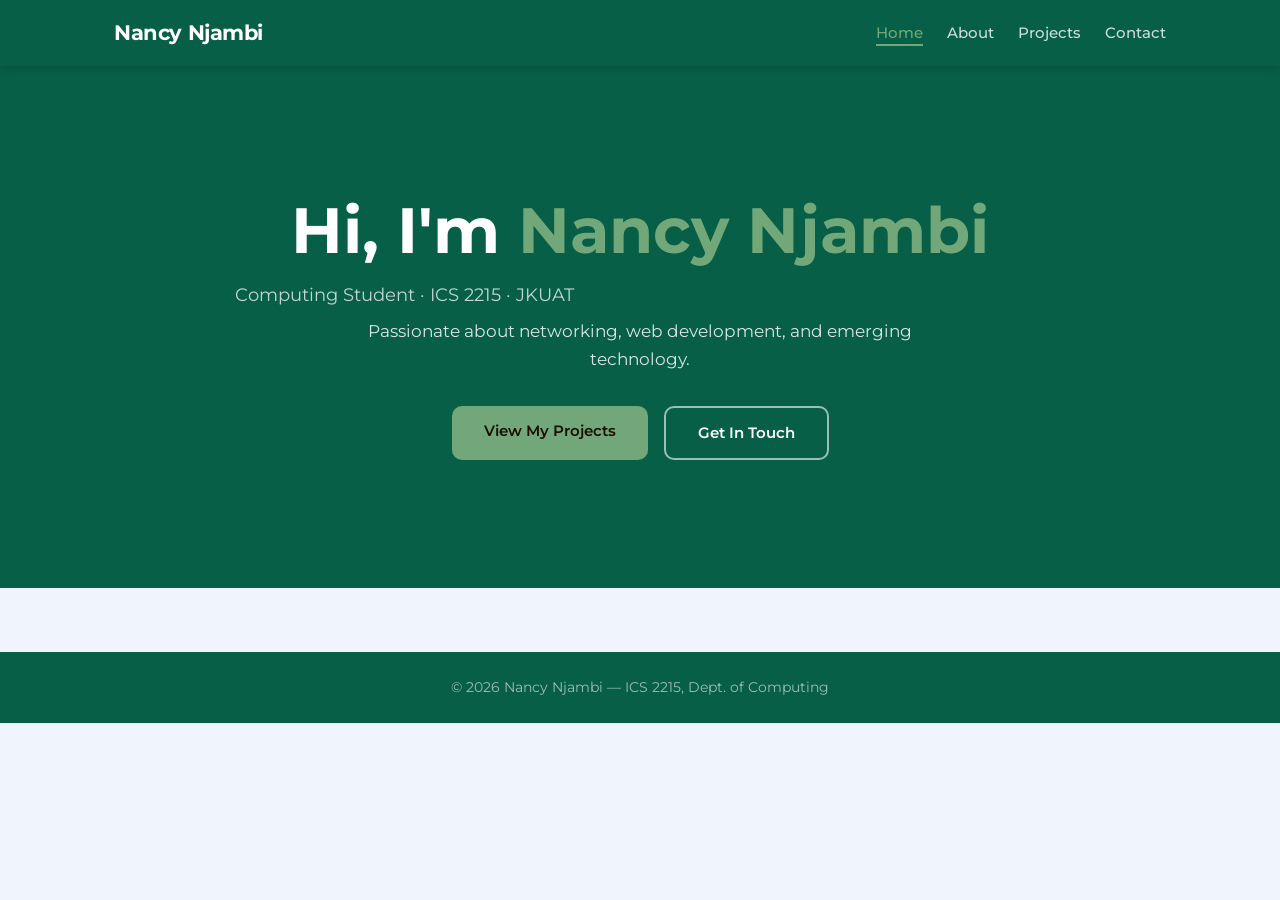
<file: index.html>
<!-- Paste this into EVERY HTML file and customise the <title> and <main> -->
<!DOCTYPE html>
<html lang="en">
<head>
  <meta charset="UTF-8">
  <!-- REQUIRED for responsive design on mobile -->
  <meta name="viewport" content="width=device-width, initial-scale=1.0">
  <meta name="description" content="Portfolio of Nancy Njambi — Computing student at JKUAT">
  <title>Nancy Njambi | Portfolio</title>
  <link rel="preconnect" href="https://fonts.googleapis.com">
<link rel="preconnect" href="https://fonts.gstatic.com" crossorigin>
<link href="https://fonts.googleapis.com/css2?family=Iosevka+Charon+Mono:ital,wght@0,300;0,400;0,500;0,700;1,300;1,400;1,500;1,700&family=Montserrat:ital,wght@0,100..900;1,100..900&display=swap" rel="stylesheet">
  <link rel="stylesheet" href="css/style.css">
</head>
<body>

  <!-- Skip link: allows keyboard users to skip the nav -->
  <a href="#main" class="skip-link">Skip to main content</a>

  <header>
    <div class="container">
      <a href="index.html" class="logo">Nancy Njambi</a>
      <nav aria-label="Main navigation">
        <ul>
          <!-- Add class="active" to the current page's link -->
          <li><a href="index.html" class="active">Home</a></li>
          <li><a href="about.html">About</a></li>
          <li><a href="projects.html">Projects</a></li>
          <li><a href="contact.html">Contact</a></li>
        </ul>
      </nav>
    </div>
  </header>

  <main id="main">
    <!-- PAGE-SPECIFIC CONTENT GOES HERE -->
     <section class="hero">
  <div class="container">
    <h1>Hi, I'm <span class="accent">Nancy Njambi</span></h1>
    <p class="tagline">Computing Student · ICS 2215 · JKUAT</p>
    <p>Passionate about networking, web development, and emerging technology.</p>
    <div class="hero-btns">
      <a href="projects.html" class="btn">View My Projects</a>
      <a href="contact.html" class="btn btn-outline">Get In Touch</a>
    </div>
  </div>
</section>
  </main>

  <footer>
    <div class="container">
      <p>&copy; <span id="year"></span> Nancy Njambi — ICS 2215, Dept. of Computing</p>
    </div>
  </footer>
  <script>document.getElementById('year').textContent = new Date().getFullYear();</script>
</body>
</html>
</file>
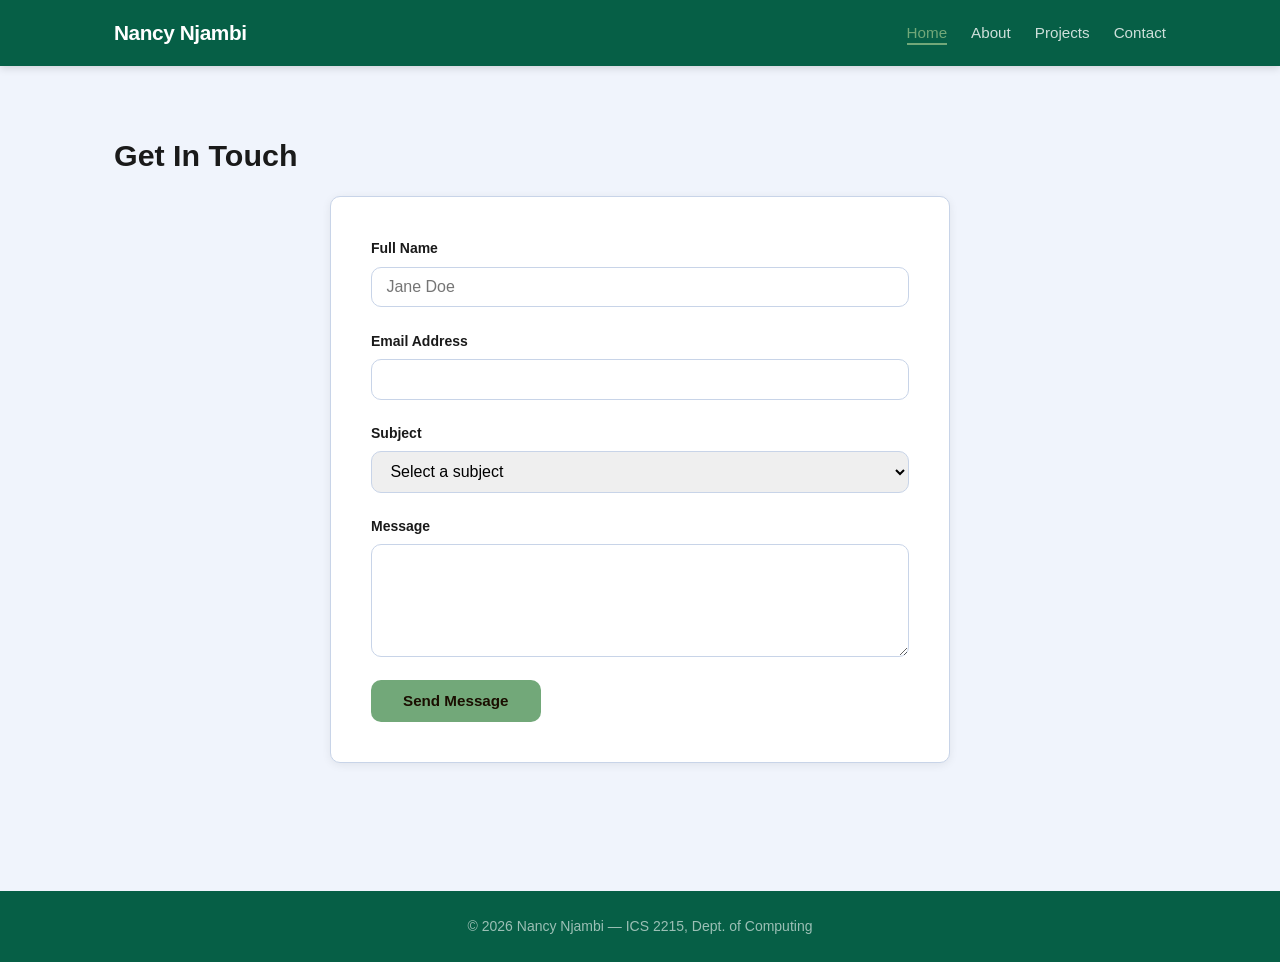
<file: contact.html>
<!-- Paste this into EVERY HTML file and customise the <title> and <main> -->
<!DOCTYPE html>
<html lang="en">
<head>
  <meta charset="UTF-8">
  <!-- REQUIRED for responsive design on mobile -->
  <meta name="viewport" content="width=device-width, initial-scale=1.0">
  <meta name="description" content="Portfolio of Nancy Njambi — Computing student at JKUAT">
  <title>Nancy Njambi | Portfolio</title>
  <link rel="stylesheet" href="css/style.css">
</head>
<body>

  <!-- Skip link: allows keyboard users to skip the nav -->
  <a href="#main" class="skip-link">Skip to main content</a>

  <header>
    <div class="container">
      <a href="index.html" class="logo">Nancy Njambi</a>
      <nav aria-label="Main navigation">
        <ul>
          <!-- Add class="active" to the current page's link -->
          <li><a href="index.html" class="active">Home</a></li>
          <li><a href="about.html">About</a></li>
          <li><a href="projects.html">Projects</a></li>
          <li><a href="contact.html">Contact</a></li>
        </ul>
      </nav>
    </div>
  </header>

  <main id="main">
    <!-- PAGE-SPECIFIC CONTENT GOES HERE -->
    <section class="contact-section">
        <div class="container">
            <h2>Get In Touch</h2>
             <!-- action="#" keeps the form on the same page (no backend for this lab) -->
            <form class="contact-form" action="#" method="POST" novalidate>

            <div class="form-group">
                 <label for="name">Full Name</label>
                <input type="text" id="name" name="name"
               placeholder="Jane Doe" required>
            </div>

            <div class="form-group">
                <label for="email">Email Address</label>
                <input type="email" id="email" name="email" required>
            </div>

            <div class="form-group">
                <label for="subject">Subject</label>
                <select id="subject" name="subject">
                    <option value="">Select a subject</option>
                    <option>Collaboration</option>
                    <option>Employment Opportunity</option>
                    <option>General Enquiry</option>
                </select>
            </div>

            <div class="form-group">
                <label for="msg">Message</label>
                <textarea id="msg" name="message" rows="5" required></textarea>
            </div>

            <button type="submit" class="btn">Send Message</button>
            </form>
     </div>
    </section>
  </main>

  <footer>
    <div class="container">
      <p>&copy; <span id="year"></span> Nancy Njambi — ICS 2215, Dept. of Computing</p>
    </div>
  </footer>
  <script>document.getElementById('year').textContent = new Date().getFullYear();</script>
</body>
</html>
</file>
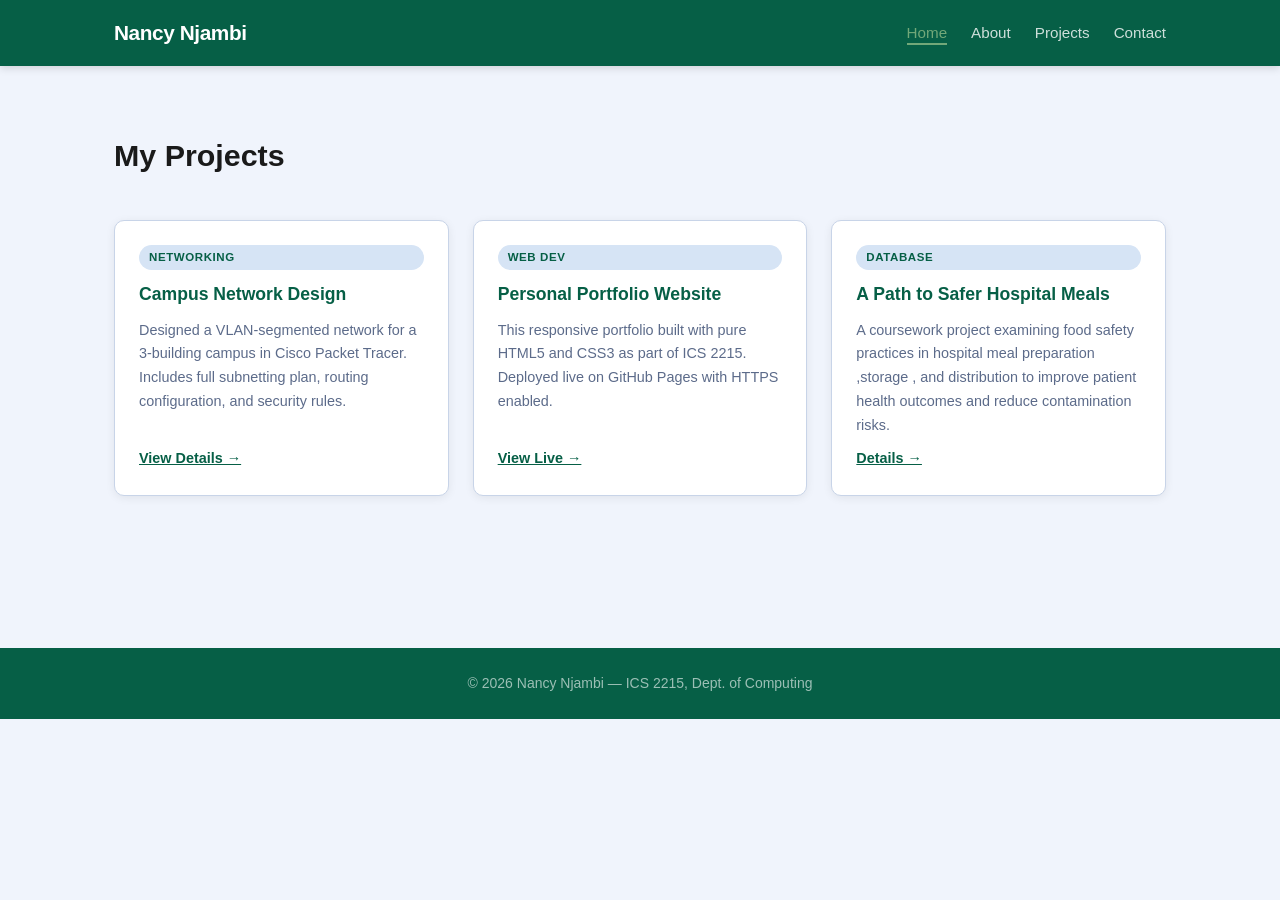
<file: projects.html>
<!-- Paste this into EVERY HTML file and customise the <title> and <main> -->
<!DOCTYPE html>
<html lang="en">
<head>
  <meta charset="UTF-8">
  <!-- REQUIRED for responsive design on mobile -->
  <meta name="viewport" content="width=device-width, initial-scale=1.0">
  <meta name="description" content="Portfolio of Nancy Njambi — Computing student at JKUAT">
  <title>Nancy Njambi | Portfolio</title>
  <link rel="stylesheet" href="css/style.css">
</head>
<body>

  <!-- Skip link: allows keyboard users to skip the nav -->
  <a href="#main" class="skip-link">Skip to main content</a>

  <header>
    <div class="container">
      <a href="index.html" class="logo">Nancy Njambi</a>
      <nav aria-label="Main navigation">
        <ul>
          <!-- Add class="active" to the current page's link -->
          <li><a href="index.html" class="active">Home</a></li>
          <li><a href="about.html">About</a></li>
          <li><a href="projects.html">Projects</a></li>
          <li><a href="contact.html">Contact</a></li>
        </ul>
      </nav>
    </div>
  </header>

  <main id="main">
    <!-- PAGE-SPECIFIC CONTENT GOES HERE -->
     <section class="projects-section">
  <div class="container">
    <h2>My Projects</h2>
    <div class="cards">

      <!-- Repeat this <article> block for each project (minimum 3) -->
      <article class="card">
        <span class="card-tag">Networking</span>
        <h3>Campus Network Design</h3>
        <p>Designed a VLAN-segmented network for a 3-building campus
        in Cisco Packet Tracer. Includes full subnetting plan,
        routing configuration, and security rules.</p>
        <a href="#" class="card-link">View Details →</a>
      </article>

      <article class="card">
        <span class="card-tag">Web Dev</span>
        <h3>Personal Portfolio Website</h3>
        <p>This responsive portfolio built with pure HTML5 and CSS3
        as part of ICS 2215. Deployed live on GitHub Pages
        with HTTPS enabled.</p>
        <a href="#" class="card-link">View Live →</a>
      </article>

      <article class="card">
        <span class="card-tag">Database</span>
        <h3>A Path to Safer Hospital Meals</h3>
        <p>A coursework project examining food safety practices in hospital meal preparation ,storage , and distribution to improve patient health outcomes and reduce contamination risks.</p>
        <a href="#" class="card-link">Details →</a>
      </article>

    </div>
  </div>
</section>
  </main>

  <footer>
    <div class="container">
      <p>&copy; <span id="year"></span> Nancy Njambi — ICS 2215, Dept. of Computing</p>
    </div>
  </footer>
  <script>document.getElementById('year').textContent = new Date().getFullYear();</script>
</body>
</html>
</file>
<file: css/style.css>
/* === 1. RESET & BOX-SIZING === */
*, *::before, *::after {
  box-sizing: border-box;
  margin: 0;
  padding: 0;
}

/* === 2. CSS CUSTOM PROPERTIES (change these to personalise) === */
:root {
  --clr-primary:  #065F46;  /* Main brand colour — try #065F46 for green */
  --clr-accent:   #72a879;  /* Highlights and buttons */
  --clr-text:     #1a1a1a;
  --clr-muted:    #5C6B8A;
  --clr-bg:       #F0F4FC;
  --clr-white:    #FFFFFF;
  --clr-border:   #C8D4E8;
  --radius:       10px;
  --shadow:       0 2px 10px rgba(0,0,0,0.07);
  --max-width:    1100px;
}

/* === 3. BASE TYPOGRAPHY === */
body {
  font-family: 'Montserrat', sans-serif;
  font-size: 16px;
  line-height: 1.65;
  color: var(--clr-text);
  background: var(--clr-bg);
}
h1 { font-size: clamp(2rem, 5vw, 3.5rem); line-height: 1.15; }
h2 { font-size: 1.9rem; margin-bottom: 1rem; }
h3 { font-size: 1.2rem; }
a  { color: var(--clr-primary); }
img{ max-width: 100%; height: auto; display: block; }

/* === 4. LAYOUT CONTAINER === */
.container {
  max-width: var(--max-width);
  margin: 0 auto;
  padding: 0 1.5rem;
}

/* === 5. SKIP LINK (accessibility) === */
.skip-link {
  position: absolute;
  top: -100px;
  left: 0;
  background: var(--clr-primary);
  color: white;
  padding: 0.5rem 1rem;
  z-index: 9999;
  text-decoration: none;
}
.skip-link:focus { top: 0; }

/* === 6. HEADER + NAVIGATION (Flexbox) === */
header {
  background: var(--clr-primary);
  padding: 1rem 0;
  position: sticky;
  top: 0;
  z-index: 100;
  box-shadow: 0 2px 8px rgba(0,0,0,0.15);
}
header .container {
  display: flex;              /* FLEXBOX — row layout */
  justify-content: space-between;
  align-items: center;
  flex-wrap: wrap;
  gap: 0.75rem;
}
.logo {
  font-size: 1.3rem;
  font-weight: 700;
  color: white;
  text-decoration: none;
  letter-spacing: -0.02em;
}
nav ul  { list-style: none; display: flex; gap: 1.5rem; }
nav a   {
  color: rgba(255,255,255,0.8);
  text-decoration: none;
  font-size: 0.95rem;
  font-weight: 500;
  padding-bottom: 2px;
  border-bottom: 2px solid transparent;
  transition: all 0.2s;
}
nav a:hover, nav a.active {
  color: var(--clr-accent);
  border-bottom-color: var(--clr-accent);
}

/* === 7. HERO SECTION === */
.hero {
  background: var(--clr-primary);
  color: white;
  padding: 6rem 1.5rem;
  text-align: center;
}
.hero .accent { color: var(--clr-accent); }
.hero .tagline {
  font-size: 1.15rem;
  opacity: 0.75;
  margin: 0.75rem 0 0.5rem;
}
.hero p {
  max-width: 580px;
  margin: 0 auto 2rem;
  opacity: 0.85;
  font-size: 1.05rem;
}
.hero-btns { display: flex; gap: 1rem; justify-content: center; flex-wrap: wrap; }

/* === 8. BUTTONS === */
.btn {
  display: inline-block;
  padding: 0.8rem 2rem;
  background: var(--clr-accent);
  color: #1a0e00;
  border-radius: var(--radius);
  text-decoration: none;
  font-weight: 600;
  font-size: 0.95rem;
  border: none;
  cursor: pointer;
  transition: transform 0.15s, opacity 0.15s;
}
.btn:hover     { opacity: 0.88; transform: translateY(-1px); }
.btn-outline   {
  background: transparent;
  border: 2px solid rgba(255,255,255,0.6);
  color: white;
}
.btn-outline:hover { border-color: white; }

/* === 9. PROJECT CARDS (CSS Grid) === */
.projects-section { padding: 4rem 0; }
.cards {
  display: grid;
  grid-template-columns: repeat(auto-fit, minmax(260px, 1fr));
  gap: 1.5rem;
  padding: 1.5rem 0;
}
.card {
  background: var(--clr-white);
  border-radius: var(--radius);
  padding: 1.5rem;
  border: 1px solid var(--clr-border);
  box-shadow: var(--shadow);
  display: flex;
  flex-direction: column;
  gap: 0.6rem;
  transition: transform 0.2s, box-shadow 0.2s;
}
.card:hover  { transform: translateY(-3px); box-shadow: 0 8px 24px rgba(0,0,0,0.1); }
.card-tag {
  display: inline-block;
  background: #D6E4F5;
  color: var(--clr-primary);
  font-size: 0.72rem;
  font-weight: 600;
  padding: 3px 10px;
  border-radius: 20px;
  text-transform: uppercase;
  letter-spacing: 0.05em;
}
.card h3    { font-size: 1.1rem; color: var(--clr-primary); }
.card p     { font-size: 0.9rem; color: var(--clr-muted); flex: 1; }
.card-link  { margin-top: auto; font-weight: 600; font-size: 0.9rem; }

/* === 10. ABOUT PAGE === */
.about-section  { padding: 4rem 0; }
.profile-img    { width: 160px; height: 160px; border-radius: 50%; object-fit: cover; margin-bottom: 1rem; }
.skills-list    { list-style: none; padding: 0.5rem 0; }
.skills-list li { padding: 6px 0; border-bottom: 1px solid var(--clr-border); font-size: 0.95rem; }
.skills-list li::before { content: "→ "; color: var(--clr-accent); font-weight: 700; }

table          { width: 100%; border-collapse: collapse; margin-top: 1rem; }
table th       { background: var(--clr-primary); color: white; padding: 10px 14px; text-align: left; }
table td       { padding: 9px 14px; border-bottom: 1px solid var(--clr-border); font-size: 0.9rem; }
table tr:nth-child(even) td { background: var(--clr-bg); }

/* === 11. CONTACT FORM === */
.contact-section  { padding: 4rem 0; }
.contact-form     { max-width: 620px; margin: 0 auto; background: var(--clr-white); padding: 2.5rem; border-radius: var(--radius); border: 1px solid var(--clr-border); box-shadow: var(--shadow); }
.form-group       { display: flex; flex-direction: column; gap: 6px; margin-bottom: 1.4rem; }
label             { font-size: 0.875rem; font-weight: 600; color: var(--clr-text); }
input, select, textarea {
  width: 100%;
  padding: 0.65rem 0.9rem;
  border: 1.5px solid var(--clr-border);
  border-radius: var(--radius);
  font-size: 1rem;
  font-family: inherit;
  transition: border-color 0.2s, box-shadow 0.2s;
}
input:focus, select:focus, textarea:focus {
  outline: none;
  border-color: var(--clr-primary);
  box-shadow: 0 0 0 3px rgba(26,60,110,0.12);
}

/* === 12. FOOTER === */
footer {
  background: var(--clr-primary);
  color: rgba(255,255,255,0.6);
  text-align: center;
  padding: 1.5rem;
  font-size: 0.875rem;
  margin-top: 4rem;
}

/* === 13. RESPONSIVE MEDIA QUERIES === */

/* Tablet and above — 768px+ */
@media (min-width: 768px) {
  .about-grid {
    display: grid;
    grid-template-columns: 220px 1fr;
    gap: 3rem;
    align-items: start;
  }
  .hero { padding: 8rem 1.5rem; }
}

/* Desktop — 1024px+ */
@media (min-width: 1024px) {
  .cards   { grid-template-columns: repeat(3, 1fr); }
  .hero h1 { font-size: 4rem; }
}

/* Mobile only — collapse nav to centre-aligned column */
@media (max-width: 599px) {
  header .container {
    flex-direction: column;
    text-align: center;
  }
  nav ul {
    gap: 1rem;
    flex-wrap: wrap;
    justify-content: center;
  }
  .hero  { padding: 3.5rem 1rem; }
  .contact-form { padding: 1.5rem; }
}

/* Print — hide navigation and buttons */
@media print {
  header, footer, .btn, .hero-btns { display: none; }
  body { font-size: 12pt; color: black; background: white; }
}
</file>
